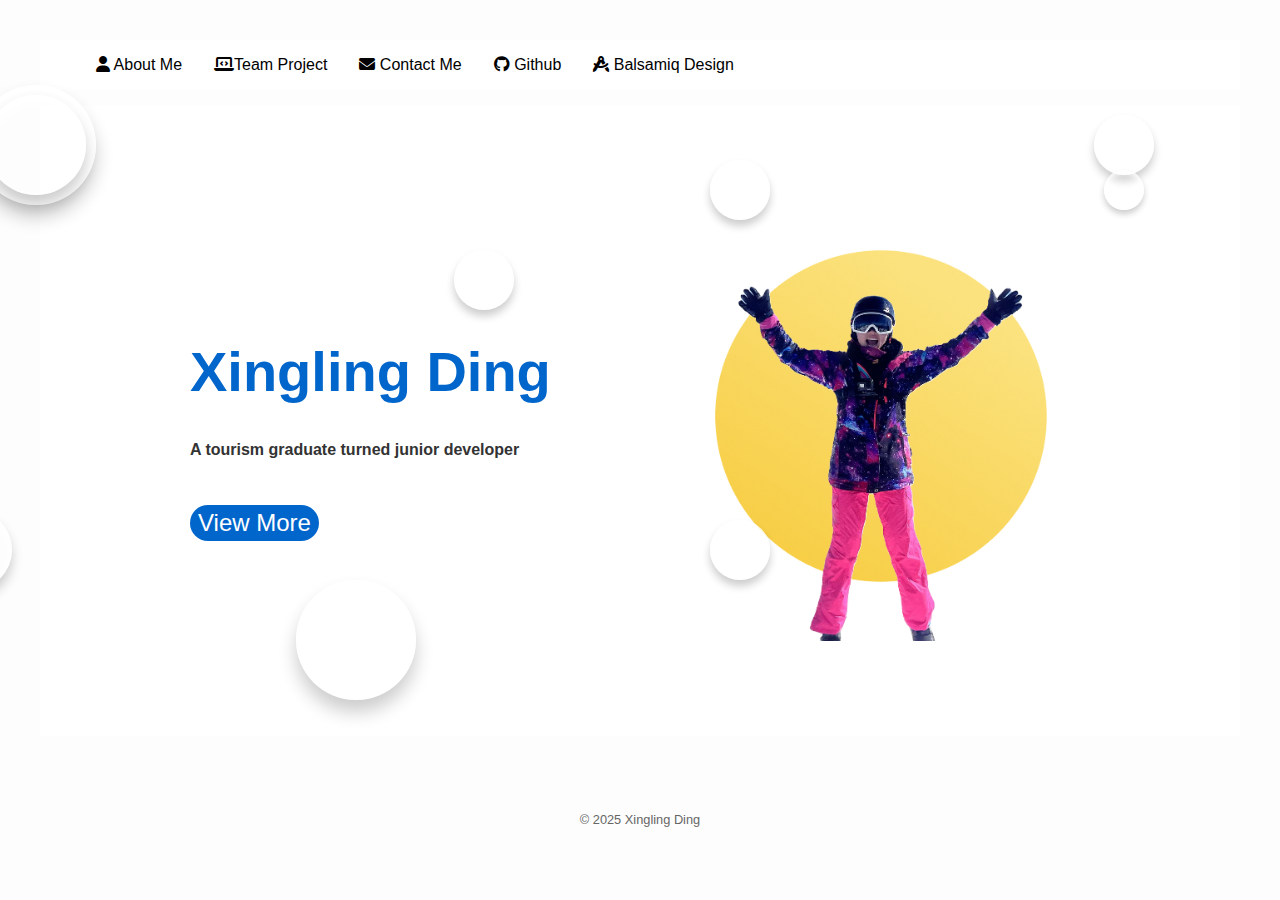
<file: index.html>
<!DOCTYPE html>
<html lang="en">
<head>
  <meta charset="UTF-8">
  <title>XinglingDing Portfolio</title>
  <link rel="stylesheet" href="style.css">
  <link rel="stylesheet" href="https://cdnjs.cloudflare.com/ajax/libs/font-awesome/6.5.0/css/all.min.css">
  <link rel="stylesheet" href="bubble.css">
</head>
<body>
    <nav>
    <ul>
        <li><a href="about_me.html"><i class="fas fa-user"></i> About Me</a></li>
        <li><a target="_blank" href="https://akl639p2.pythonanywhere.com/"><i class="fas fa-laptop-code"></i>Team Project</a></li>
        <li><a href="contact.html"><i class="fas fa-envelope"></i> Contact Me</a></li>
        <li><a target="_blank" href="https://github.com/Xingling-Ding-1166450"><i class="fab fa-github"></i> Github</a></li>
        <li class="nav-dropdown">
  <a href="#"><i class="fas fa-drafting-compass"></i> Balsamiq Design</a>
  <div class="nav-dropdown-content">
    <a href="static/files/Balsamiq Project.pdf" target="_blank">
      📄 View as PDF <br>
      <span style="font-size: 0.85em; color: gray;">(Quick preview)</span>
    </a>
    <a href="static/files/Balsamiq Project.bmpr" target="_blank">
      🛠️ Open in Balsamiq <br>
      <span style="font-size: 0.85em; color: gray;">(Requires Balsamiq Wireframes)</span>
    </a>
  </div>
</li>
    </ul>
</nav>


  <main>
    <div id="background-wrap">
      <div class="bubble x1"></div>
      <div class="bubble x2"></div>
      <div class="bubble x3"></div>
      <div class="bubble x4"></div>
      <div class="bubble x5"></div>
      <div class="bubble x6"></div>
      <div class="bubble x7"></div>
      <div class="bubble x8"></div>
      <div class="bubble x9"></div>
      <div class="bubble x10"></div>
      <div class="bubble x11"></div>
    </div>
    
    <section class="main_area">
        <div class="info">
            <h1>Xingling Ding</h1>
            <h2>A tourism graduate turned junior developer</h2>
            <a href="about_me.html">View More</a>
        </div>
        <div class="profile_image">
             <img src="./static/images/profile_image.png" alt="profile picture">
        </div>
   </section>
  </main>

  <footer>
    <p>© 2025 Xingling Ding</p>
  </footer>
</body>
</html>
</file>
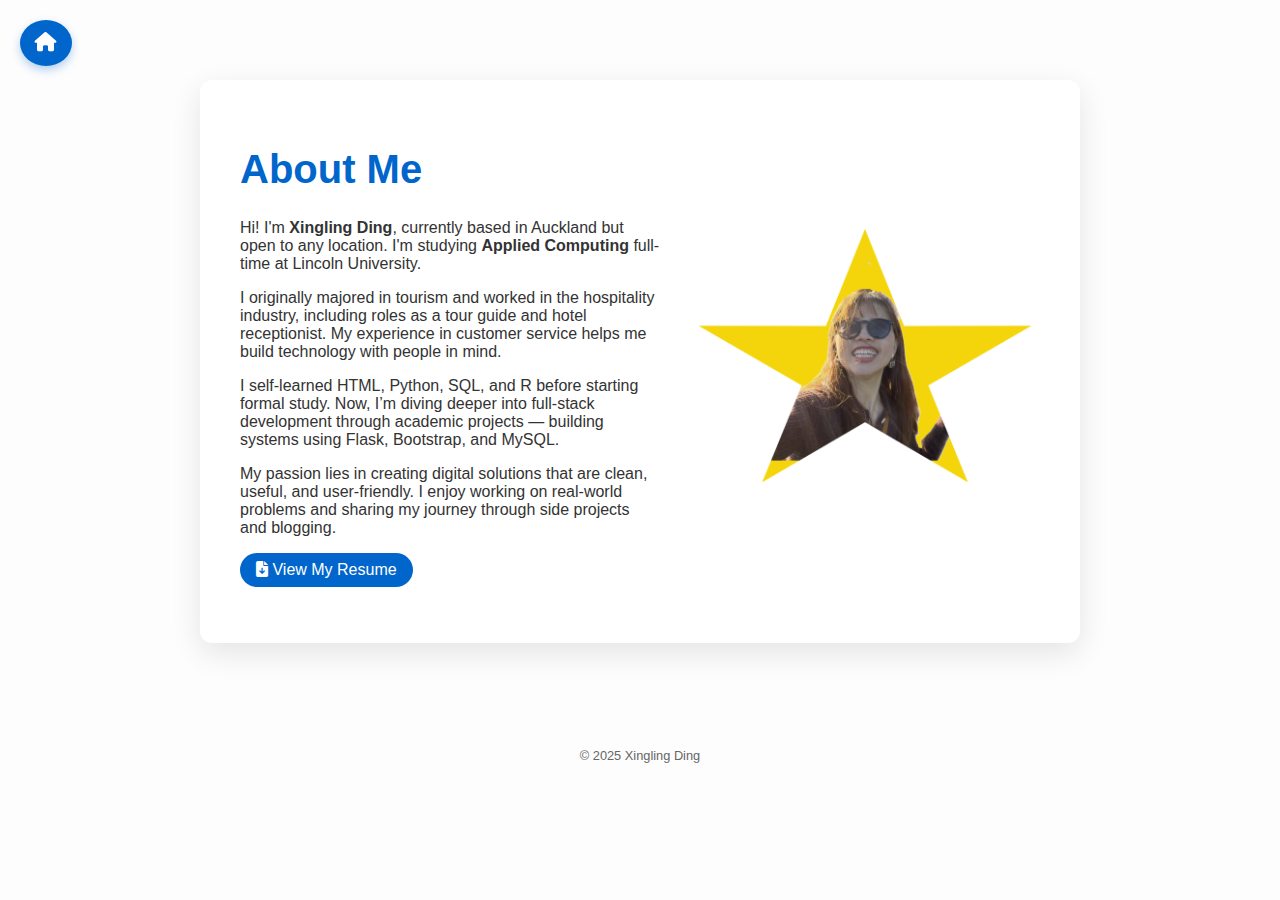
<file: about_me.html>
<!DOCTYPE html>
<html lang="en">
<head>
  <meta charset="UTF-8">
  <title>About Me - Xingling Ding</title>
  <meta name="viewport" content="width=device-width, initial-scale=1.0">
  <link rel="stylesheet" href="style.css">
  <link rel="stylesheet" href="https://cdnjs.cloudflare.com/ajax/libs/font-awesome/6.5.0/css/all.min.css">
</head>
<body>

<a href="index.html" class="home-float" title="Go Home">
  <i class="fas fa-home"></i>
</a>


  <main class="about-wrapper">
    <h1>About Me</h1>
    <img src="static/images/Group 1 (3).png" alt="Profile Photo" class="about-photo">

    <p>Hi! I'm <strong>Xingling Ding</strong>, currently based in Auckland but open to any location. I'm studying <strong>Applied Computing</strong> full-time at Lincoln University.</p>

    <p>I originally majored in tourism and worked in the hospitality industry, including roles as a tour guide and hotel receptionist. My experience in customer service helps me build technology with people in mind.</p>

    <p>I self-learned HTML, Python, SQL, and R before starting formal study. Now, I’m diving deeper into full-stack development through academic projects — building systems using Flask, Bootstrap, and MySQL.</p>

    <p>My passion lies in creating digital solutions that are clean, useful, and user-friendly. I enjoy working on real-world problems and sharing my journey through side projects and blogging.</p>

    <p>
      <a href="static/files/Xingling Ding CV.pdf" target="_blank" class="cv-button">
        <i class="fas fa-file-download"></i> View My Resume
      </a>
    </p>
  </main>

  <footer>
    <p>© 2025 Xingling Ding</p>
  </footer>

</body>
</html>
</file>
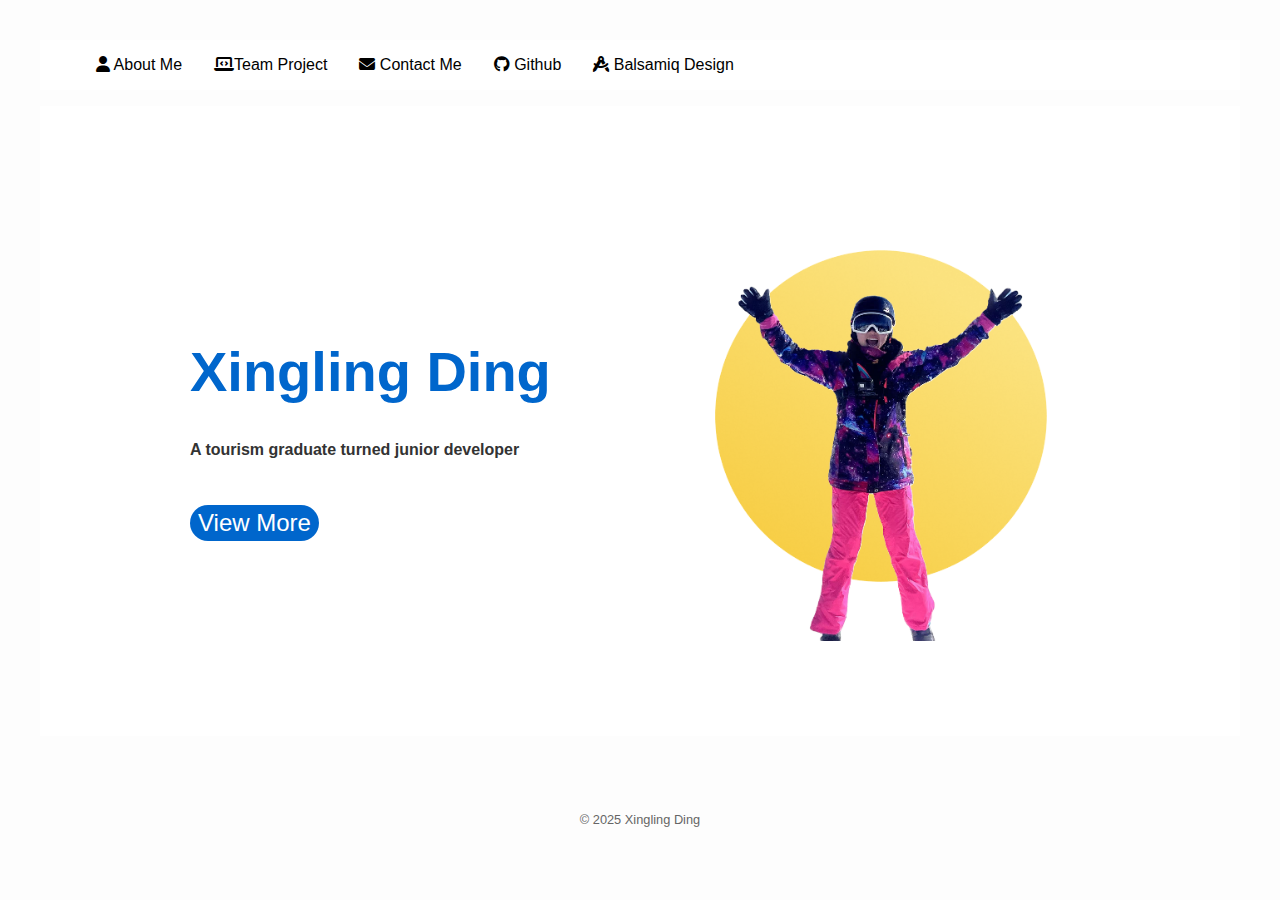
<file: home.html>
<!DOCTYPE html>
<html lang="en">
<head>
  <meta charset="UTF-8">
  <title>XinglingDing Portfolio</title>
  <link rel="stylesheet" href="style.css">
  <link rel="stylesheet" href="https://cdnjs.cloudflare.com/ajax/libs/font-awesome/6.5.0/css/all.min.css">

</head>
<body>
    <nav>
    <ul>
        <li><a href="about_me.html"><i class="fas fa-user"></i> About Me</a></li>
        <li><a target="_blank" href="https://akl639p2.pythonanywhere.com/"><i class="fas fa-laptop-code"></i>Team Project</a></li>
        <li><a href="contact.html"><i class="fas fa-envelope"></i> Contact Me</a></li>
        <li><a target="_blank" href="https://github.com/Xingling-Ding-1166450"><i class="fab fa-github"></i> Github</a></li>
        <li class="nav-dropdown">
  <a href="#"><i class="fas fa-drafting-compass"></i> Balsamiq Design</a>
  <div class="nav-dropdown-content">
    <a href="static/files/Balsamiq Project.pdf" target="_blank">
      📄 View as PDF <br>
      <span style="font-size: 0.85em; color: gray;">(Quick preview)</span>
    </a>
    <a href="static/files/Balsamiq Project.bmpr" target="_blank">
      🛠️ Open in Balsamiq <br>
      <span style="font-size: 0.85em; color: gray;">(Requires Balsamiq Wireframes)</span>
    </a>
  </div>
</li>
    </ul>
</nav>

  <main>
    <section class="main_area">
        <div class="info">
            <h1>Xingling Ding</h1>
            <h2>A tourism graduate turned junior developer</h2>
            <a href="about_me.html">View More</a>
        </div>
        <div class="profile_image">
             <img src="./static/images/profile_image.png" alt="profile picture">
        </div>
   </section>
  </main>

  <footer>
    <p>© 2025 Xingling Ding</p>
  </footer>
</body>
</html>
</file>
<file: style.css>
body {
  font-family: Arial, sans-serif;
  margin: 40px;
  background-color: #fdfdfd;
  color: #333;
  nav{
        background-color:white ;
        ul {
            display: flex;
            li {
                list-style-type: none;
                margin: 1rem;
                a {
                    color: black;
                    text-decoration: none;
                    transition: all 0.1s ease;
                    &:hover{
                        color:  #0066cc;
                    }
                }
            }
        }
    }
  main{
    section.main_area{
        min-height: 70vh;
        background-color: white;
        display: flex;
        flex-wrap: wrap;
        justify-content: center;
        align-items: center;
        div.info {
            flex-basis: 450px;
            padding: 1rem;
            h1 {
                font-size: 3.5rem;
            }
            h2{
                font-size: 1rem;
            }
            a {
                color: white;
                background-color:#0066cc ;
                padding: 0.25rem 0.5rem;
                font-size:1.5rem;
                border-radius: 20px;
                display: inline-block;
                margin-top: 2rem;
                text-decoration: none;
                transition: all 0.2s ease;
                &:hover{
                    transform: scale(1.2);
                }
            }

        }
        div.profile_image {
            flex-basis: 450px;
            img {
                width: 100%;
            }

        };
    }
  }
}


header, footer {
  text-align: center;
  padding: 1em;
}

h1 {
  font-size: 2.5em;
  color: #0066cc;
}

.nav-dropdown {
  position: relative;
  display: inline-block;
}

.nav-dropdown-content {
  display: none;
  position: absolute;
  background-color: white;
  min-width: 220px;
  box-shadow: 0px 8px 16px rgba(0,0,0,0.2);
  z-index: 1;
  padding: 10px;
  border-radius: 8px;
}

.nav-dropdown-content a {
  color: black;
  padding: 8px 12px;
  text-decoration: none;
  display: block;
}

.nav-dropdown-content a:hover {
  background-color: #f1f1f1;
}

.nav-dropdown:hover .nav-dropdown-content {
  display: block;
}


.sub-page {
  margin: 0;
  font-family: 'Segoe UI', Tahoma, Geneva, Verdana, sans-serif;
  background: linear-gradient(135deg, #eef2f3, #d3cce3);
  animation: fadeIn 1s ease-in;
  color: #333;
}

@keyframes fadeIn {
  from { opacity: 0; }
  to { opacity: 1; }
}

.animated {
  animation: slideUp 0.6s ease-out;
}

@keyframes slideUp {
  from { transform: translateY(50px); opacity: 0; }
  to { transform: translateY(0); opacity: 1; }
}

.about-wrapper {
  max-width: 800px;
  margin: 80px auto;
  padding: 40px;
  background-color: white;
  border-radius: 12px;
  box-shadow: 0 10px 30px rgba(0,0,0,0.1);
}

.about-photo {
  width: 350px;
  max-width: 100%;
  height: auto;
  border-radius: 50%;
  float: right;
  margin: 10px 0 10px 30px;
}

.cv-button {
  display: inline-block;
  padding: 0.5rem 1rem;
  background-color: #0066cc;
  color: white;
  border-radius: 20px;
  text-decoration: none;
  font-size: 1rem;
  transition: 0.2s ease;
}

.cv-button:hover {
  background-color: #0055aa;
  transform: scale(1.05);
}

footer {
  text-align: center;
  font-size: 0.8em;
  color: #666;
  margin-top: 50px;
}

.home-float {
  position: fixed;
  top: 20px;
  left: 20px;
  background-color: #0066cc;
  color: white;
  padding: 12px 15px;
  border-radius: 50%;
  font-size: 1.2rem;
  box-shadow: 0 4px 10px rgba(0, 102, 204, 0.3);
  z-index: 999;
  text-decoration: none;
  transition: 0.2s ease;
}

.home-float:hover {
  background-color: #0055aa;
  transform: scale(1.1);
}

/* Responsive */
@media (max-width: 768px) {
  .about-photo {
    float: none;
    display: block;
    margin: 0 auto 20px auto;
  }

  .about-wrapper {
    margin: 20px;
    padding: 15px;
  }

  .about-wrapper h1 {
    text-align: center;
    font-size: 2rem;
  }
}

    .contact-wrapper {
      max-width: 700px;
      margin: 80px auto;
      background-color: white;
      padding: 40px;
      border-radius: 20px;
      box-shadow: 0 10px 30px rgba(0,0,0,0.1);
      animation: slideUp 0.6s ease-out;
    }

    .contact-wrapper h1 {
      text-align: center;
      font-size: 2.2em;
      margin-bottom: 30px;
      color: #4b3b8f;
    }

    .contact-list {
      list-style: none;
      padding: 0;
      font-size: 1.1em;
    }

    .contact-list li {
      margin: 20px 0;
      display: flex;
      align-items: center;
      gap: 15px;
    }

    .contact-list i {
      font-size: 1.5em;
      color: #4b3b8f;
    }

    .contact-list a {
      color: #333;
      text-decoration: none;
      transition: all 0.3s ease;
    }

    .contact-list a:hover {
      color: #4b3b8f;
      text-decoration: underline;
    }
</file>
<file: bubble.css>
#background-wrap{
    position: fixed;
    bottom: 0;
    top: 0;
    right: 0;
    left: 0;
    z-index: 10;
    pointer-events: none;
}

.bubble{
    width: 200px;
    height: 200px;
    border-radius: 50%;
    position: absolute;
    box-shadow: 0 20px 30px rgba(0,0,0,0.2), inset 0px 10px 30px 5px rgba(255,255,255,1);
}

@keyframes animateBubble {
    0% {
        margin-top: 1000px;
    }
    100% {
        margin-top: -100%;
    }
}

@keyframes sideWays {
     0% {
        margin-left: 0px;
    }
    100% {
        margin-left: 50%;
    }
}

.x1{
    animation: animateBubble 25s linear infinite,
    sideWays 2s ease-in-out infinite alternate;
    left: -5%;
    top:5%;
    transform:scale(0.6);
}

.x2{
    animation: animateBubble 30s  infinite,
    sideWays 4s ease-in infinite alternate;
    left: 50%;
    top:10%;
    transform:scale(0.3);
}

.x3{
    animation: animateBubble 20s step-end infinite,
    sideWays 3s ease-out infinite alternate;
    left: -10%;
    top:50%;
    transform:scale(0.4);
}

.x4{
    animation: animateBubble 22s backwards infinite,
    sideWays 2s ease-in-out infinite alternate;
    left:50%;
    top:50%;
    transform:scale(0.3);
}

.x5{
    animation: animateBubble 23s linear infinite,
    sideWays 4s ease-in-out infinite alternate;
    left: -70%;
    top:-40%;
    transform:scale(0.5);
}

.x6{
    animation: animateBubble 20s linear infinite,
    sideWays 2s ease-in-out infinite alternate;
    left: 20%;
    top:60%;
    transform:scale(0.6);
}

.x7{
    animation: animateBubble 22s linear infinite,
    sideWays 2s ease-in-out infinite alternate;
    left: -30%;
    top:-5%;
    transform:scale(0.4);
}

.x8{
    animation: animateBubble 21s linear infinite,
    sideWays 3s ease-in-out infinite alternate;
    left: -5%;
    top:5%;
    transform:scale(0.5);
}

.x9{
    animation: animateBubble 29s linear infinite,
    sideWays 4s ease-in-out infinite alternate;
    left: 30%;
    top:20%;
    transform:scale(0.3);
}

.x10{
    animation: animateBubble 27s linear infinite,
    sideWays 2s ease-in-out infinite alternate;
    left: 80%;
    top:5%;
    transform:scale(0.3);
}
.x11{
    animation: animateBubble 25s linear infinite,
    sideWays 3s ease-in-out infinite alternate;
    left: 80%;
    top:10%;
    transform:scale(0.2);
}
</file>
